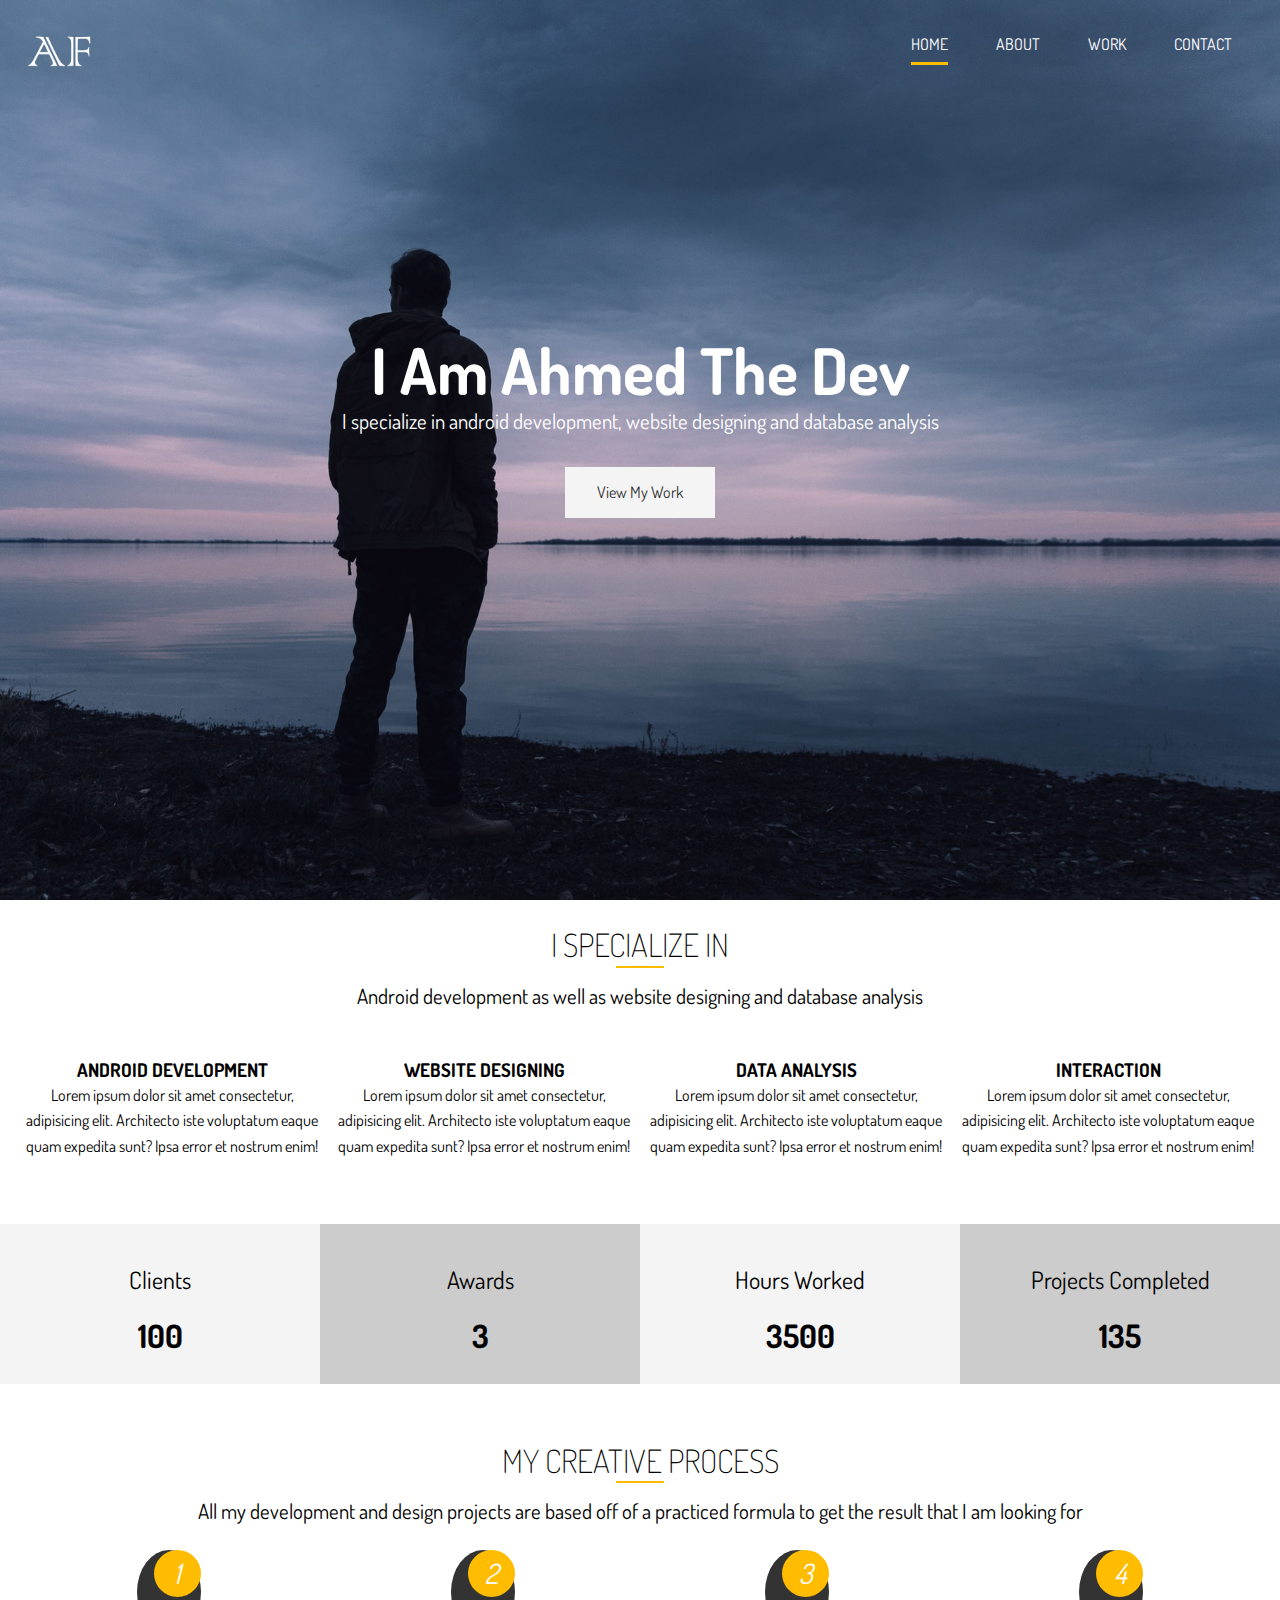
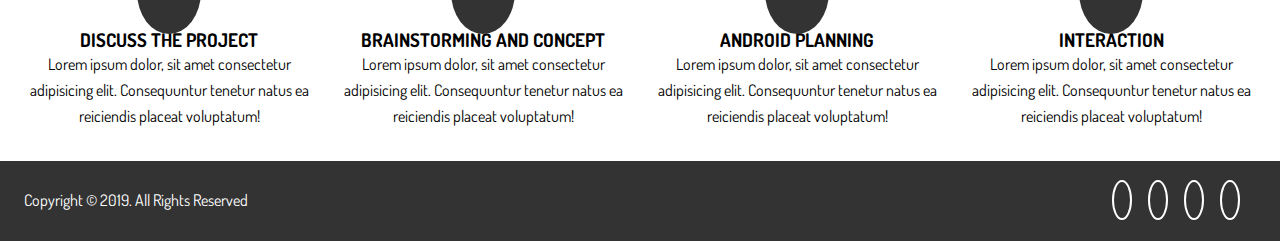
<file: index.html>
<!DOCTYPE html>
<html lang="en">

<head>
    <meta charset="UTF-8">
    <meta name="viewport" content="width=device-width, initial-scale=1.0">
    <meta http-equiv="X-UA-Compatible" content="ie=edge">

    <link rel="stylesheet" href="https://use.fontawesome.com/releases/v5.8.1/css/all.css"
        integrity="sha384-50oBUHEmvpQ+1lW4y57PTFmhCaXp0ML5d60M1M7uH2+nqUivzIebhndOJK28anvf" crossorigin="anonymous">

    <link href="https://fonts.googleapis.com/css?family=Dosis" rel="stylesheet">

    <link rel="stylesheet" href="./css/main.css">

    <title>Ahmed Afifi | Dev & Designer</title>
</head>

<body>

    <!--* Header -->
    <header id="header-home">
        <div class="container">
            <nav id="main-nav">
                <img src="./img/logo.png" alt="My Portfolio" id="logo">
                <ul>
                    <li><a href="index.html" class="current">Home</a></li>
                    <li><a href="about.html">About</a></li>
                    <li><a href="work.html">Work</a></li>
                    <li><a href="contact.html">Contact</a></li>
                </ul>
            </nav>
            <div class="header-content">
                <h1>I Am Ahmed The <span class="txt-type" data-wait="3000"
                        data-words='["Developer", "Designer", "Analyst"]'></span></h1>
                <p class="lead">I specialize in android development, website designing and database analysis</p>
                <a href="work.html" class="btn-light">View My Work</a>
            </div>
        </div>
    </header>

    <!-- * Section A : Specialize-->
    <section id="home-a" class="text-center py-2">
        <div class="container">
            <h2 class="section-title">I Specialize In</h2>
            <div class="bottom-line"></div>
            <p class="lead">Android development as well as website designing and database analysis</p>
            <div class="specials">
                <div>
                    <i class="fab fa-android fa-2x"></i>
                    <h3>Android Development</h3>
                    <p>Lorem ipsum dolor sit amet consectetur, adipisicing elit. Architecto iste voluptatum eaque quam
                        expedita sunt? Ipsa error et nostrum enim!</p>
                </div>
                <div>
                    <i class="far fa-object-group fa-2x"></i>
                    <h3>Website Designing</h3>
                    <p>Lorem ipsum dolor sit amet consectetur, adipisicing elit. Architecto iste voluptatum eaque quam
                        expedita sunt? Ipsa error et nostrum enim!</p>
                </div>
                <div>
                    <i class="fas fa-tasks fa-2x"></i>
                    <h3>Data Analysis</h3>
                    <p>Lorem ipsum dolor sit amet consectetur, adipisicing elit. Architecto iste voluptatum eaque quam
                        expedita sunt? Ipsa error et nostrum enim!</p>
                </div>
                <div>
                    <i class="fas fa-thumbs-up fa-2x"></i>
                    <h3>Interaction</h3>
                    <p>Lorem ipsum dolor sit amet consectetur, adipisicing elit. Architecto iste voluptatum eaque quam
                        expedita sunt? Ipsa error et nostrum enim!</p>
                </div>
            </div>
        </div>
    </section>

    <!-- * Section B : Stats -->
    <section id="home-b" class="text-center py-2">

        <div class="stats">
            <div>
                <ul>
                    <li><i class="fas fa-users fa-3x"></i></li>
                    <li class="stats-title">Clients</li>
                    <li class="stats-number">100</li>
                </ul>
            </div>
            <div>
                <ul>
                    <li><i class="fas fa-award fa-3x"></i></li>
                    <li class="stats-title">Awards</li>
                    <li class="stats-number">3</li>
                </ul>
            </div>
            <div>
                <ul>
                    <li><i class="fas fa-hourglass-start fa-3x"></i></li>
                    <li class="stats-title">Hours Worked</li>
                    <li class="stats-number">3500</li>
                </ul>
            </div>
            <div>
                <ul>
                    <li><i class="fas fa-code-branch fa-3x"></i></li>
                    <li class="stats-title">Projects Completed</li>
                    <li class="stats-number">135</li>
                </ul>
            </div>
        </div>
    </section>

    <!-- * Section C : Process -->
    <section id="home-c" class="text-center py-2">
        <div class="container">
            <h2 class="section-title">
                My Creative Process
            </h2>
            <div class="bottom-line"></div>
            <p class="lead">All my development and design projects are based off of a practiced formula to get the
                result that I am looking for</p>
            <div class="process">
                <div>
                    <i class="fas fa-file-alt fa-4x process-icon my-2">
                        <div class="process-step">1</div>
                    </i>
                    <h3>Discuss The Project</h3>
                    <p>Lorem ipsum dolor, sit amet consectetur adipisicing elit. Consequuntur tenetur natus ea
                        reiciendis placeat voluptatum!</p>
                </div>
                <div>
                    <i class="fas fa-desktop fa-4x process-icon my-2">
                        <div class="process-step">2</div>
                    </i>
                    <h3>Brainstorming and Concept</h3>
                    <p>Lorem ipsum dolor, sit amet consectetur adipisicing elit. Consequuntur tenetur natus ea
                        reiciendis placeat voluptatum!</p>
                </div>
                <div>
                    <i class="fas fa-object-ungroup fa-4x process-icon my-2">
                        <div class="process-step">3</div>
                    </i>
                    <h3>Android Planning</h3>
                    <p>Lorem ipsum dolor, sit amet consectetur adipisicing elit. Consequuntur tenetur natus ea
                        reiciendis placeat voluptatum!</p>
                </div>
                <div>
                    <i class="fas fa-thumbs-up fa-4x process-icon my-2">
                        <div class="process-step">4</div>
                    </i>
                    <h3>Interaction</h3>
                    <p>Lorem ipsum dolor, sit amet consectetur adipisicing elit. Consequuntur tenetur natus ea
                        reiciendis placeat voluptatum!</p>
                </div>
            </div>
        </div>
    </section>

    <!-- * Footer -->
    <footer id="main-footer">
        <div class="container footer-content">
            <p>Copyright &copy; 2019. All Rights Reserved</p>
            <div class="social">
                <i class="fab fa-twitter"></i>
                <i class="fab fa-facebook"></i>
                <i class="fab fa-instagram"></i>
                <i class="fab fa-linkedin"></i>
            </div>
        </div>
    </footer>

    <script src="./js/typewriter.js"></script>
</body>

</html>
</file>
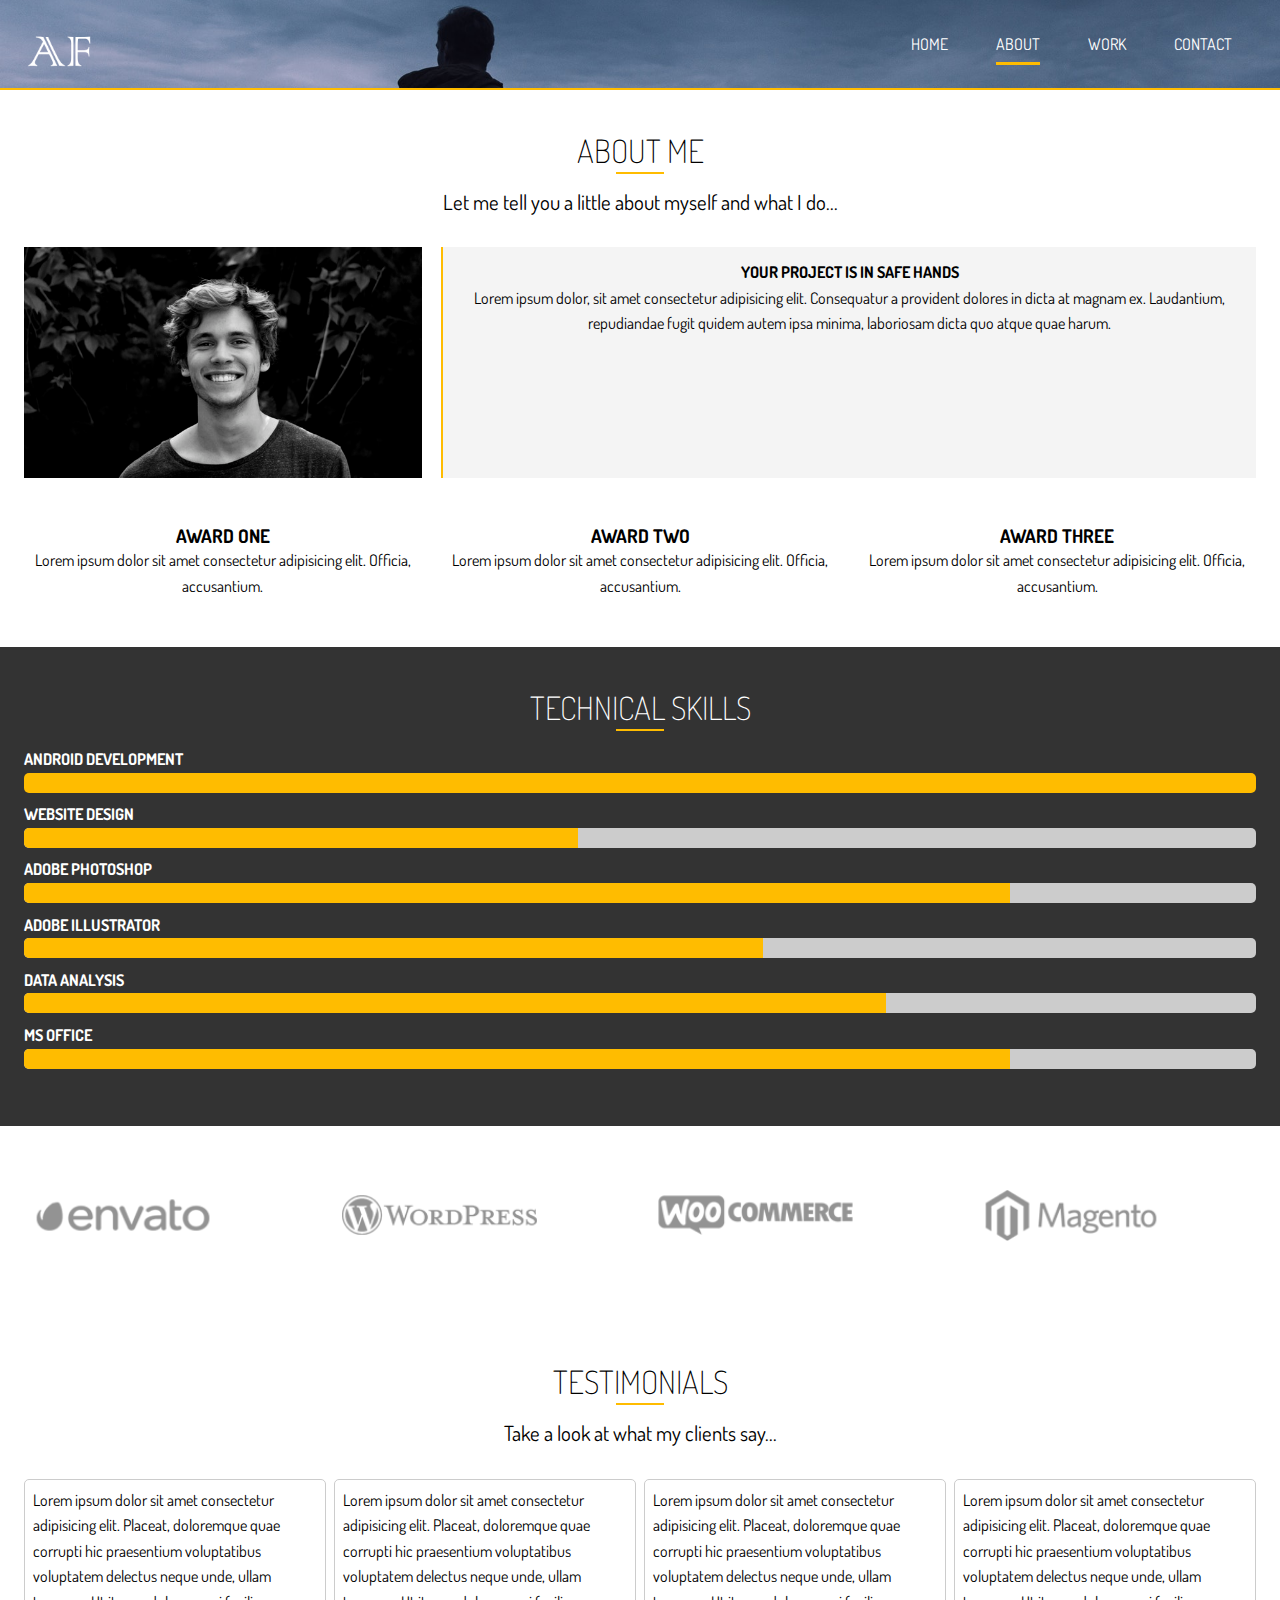
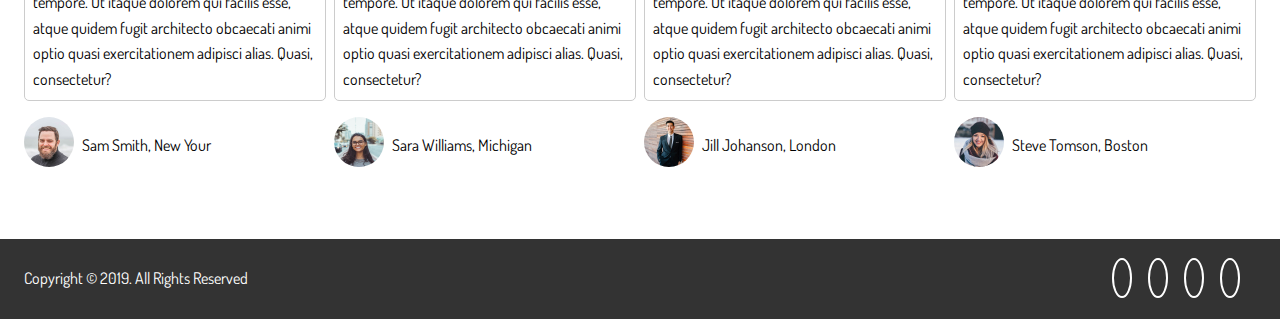
<file: about.html>
<!DOCTYPE html>
<html lang="en">

<head>
    <meta charset="UTF-8">
    <meta name="viewport" content="width=device-width, initial-scale=1.0">
    <meta http-equiv="X-UA-Compatible" content="ie=edge">

    <link rel="stylesheet" href="https://use.fontawesome.com/releases/v5.8.1/css/all.css"
        integrity="sha384-50oBUHEmvpQ+1lW4y57PTFmhCaXp0ML5d60M1M7uH2+nqUivzIebhndOJK28anvf" crossorigin="anonymous">

    <link href="https://fonts.googleapis.com/css?family=Dosis" rel="stylesheet">

    <link rel="stylesheet" href="./css/main.css">

    <title>Ahmed Afifi | About Me</title>
</head>

<body>

    <!--* Header -->
    <header id="header-inner">
        <div class="container">
            <nav id="main-nav">
                <img src="./img/logo.png" alt="My Portfolio" id="logo">
                <ul>
                    <li><a href="index.html">Home</a></li>
                    <li><a href="about.html" class="current">About</a></li>
                    <li><a href="work.html">Work</a></li>
                    <li><a href="contact.html">Contact</a></li>
                </ul>
            </nav>
        </div>
    </header>

    <!-- * Section A : Info -->
    <section id="about-a" class="text-center py-3">
        <div class="container">
            <h2 class="section-title">About Me</h2>
            <div class="bottom-line"></div>
            <p class="lead">Let me tell you a little about myself and what I do...</p>
            <div class="about-info">
                <img src="./img/about.jpg" alt="Me" class="bio-image">
                <div class="bio bg-light">
                    <h4>Your Project Is In Safe Hands</h4>
                    <p>Lorem ipsum dolor, sit amet consectetur adipisicing elit. Consequatur a provident dolores in
                        dicta at magnam ex. Laudantium, repudiandae fugit quidem autem ipsa minima, laboriosam dicta quo
                        atque quae harum.</p>
                </div>
                <div class="award-1">
                    <i class="fas fa-award fa-3x"></i>
                    <h3>Award One</h3>
                    <p>Lorem ipsum dolor sit amet consectetur adipisicing elit. Officia, accusantium.</p>
                </div>
                <div class="award-2">
                    <i class="fas fa-award fa-3x"></i>
                    <h3>Award Two</h3>
                    <p>Lorem ipsum dolor sit amet consectetur adipisicing elit. Officia, accusantium.</p>
                </div>
                <div class="award-3">
                    <i class="fas fa-award fa-3x"></i>
                    <h3>Award Three</h3>
                    <p>Lorem ipsum dolor sit amet consectetur adipisicing elit. Officia, accusantium.</p>
                </div>
            </div>
        </div>
    </section>

    <!-- * Section B : Progress Bars -->
    <section id="about-b" class="bg-dark py-3">
        <div class="container">
            <h2 class="section-title">Technical Skills</h2>
            <div class="bottom-line"></div>
            <h4>Android Development</h4>
            <div class="progress">
                <div style="width:100%"></div>
            </div>
            <h4>Website Design</h4>
            <div class="progress">
                <div style="width:45%"></div>
            </div>
            <h4>Adobe Photoshop</h4>
            <div class="progress">
                <div style="width:80%"></div>
            </div>
            <h4>Adobe Illustrator</h4>
            <div class="progress">
                <div style="width:60%"></div>
            </div>
            <h4>Data Analysis</h4>
            <div class="progress">
                <div style="width:70%"></div>
            </div>
            <h4>MS Office</h4>
            <div class="progress">
                <div style="width:80%"></div>
            </div>
        </div>
    </section>

    <!-- * Section C : Logos -->
    <section id="about-c" class="py-4 pg-light">
        <div class="container">
            <div class="about-logos">
                <img src="./img/about-logos/logo-envato.png" alt="">
                <img src="./img/about-logos/logo-wordpress.png" alt="">
                <img src="./img/about-logos/logo-woocommerce.png" alt="">
                <img src="./img/about-logos/logo-magento.png" alt="">
            </div>
        </div>
    </section>

    <!-- * Section D : Testimonials -->
    <section id="about-d" class="py-4">
        <div class="container">
            <h2 class="section-title">Testimonials</h2>
            <div class="bottom-line"></div>
            <p class="lead text-center">Take a look at what my clients say...</p>
            <div class="testimonials">
                <div>
                    <p>Lorem ipsum dolor sit amet consectetur adipisicing elit. Placeat, doloremque quae corrupti hic
                        praesentium voluptatibus voluptatem delectus neque unde, ullam tempore. Ut itaque dolorem qui
                        facilis esse, atque quidem fugit architecto obcaecati animi optio quasi exercitationem adipisci
                        alias. Quasi, consectetur?</p>
                    <ul>
                        <li><img src="./img/testimonials/person1.jpg" alt="Person One"></li>
                        <li>Sam Smith, New Your</li>
                    </ul>
                </div>
                <div>
                    <p>Lorem ipsum dolor sit amet consectetur adipisicing elit. Placeat, doloremque quae corrupti hic
                        praesentium voluptatibus voluptatem delectus neque unde, ullam tempore. Ut itaque dolorem qui
                        facilis esse, atque quidem fugit architecto obcaecati animi optio quasi exercitationem adipisci
                        alias. Quasi, consectetur?</p>
                    <ul>
                        <li><img src="./img/testimonials/person2.jpg" alt="Person Two"></li>
                        <li>Sara Williams, Michigan</li>
                    </ul>
                </div>
                <div>
                    <p>Lorem ipsum dolor sit amet consectetur adipisicing elit. Placeat, doloremque quae corrupti hic
                        praesentium voluptatibus voluptatem delectus neque unde, ullam tempore. Ut itaque dolorem qui
                        facilis esse, atque quidem fugit architecto obcaecati animi optio quasi exercitationem adipisci
                        alias. Quasi, consectetur?</p>
                    <ul>
                        <li><img src="./img/testimonials/person3.jpg" alt="Person Three"></li>
                        <li>Jill Johanson, London</li>
                    </ul>
                </div>
                <div>
                    <p>Lorem ipsum dolor sit amet consectetur adipisicing elit. Placeat, doloremque quae corrupti hic
                        praesentium voluptatibus voluptatem delectus neque unde, ullam tempore. Ut itaque dolorem qui
                        facilis esse, atque quidem fugit architecto obcaecati animi optio quasi exercitationem adipisci
                        alias. Quasi, consectetur?</p>
                    <ul>
                        <li><img src="./img/testimonials/person4.jpg" alt="Person Four"></li>
                        <li>Steve Tomson, Boston</li>
                    </ul>
                </div>
            </div>
        </div>
    </section>

    <!-- * Footer -->
    <footer id="main-footer">
        <div class="container footer-content">
            <p>Copyright &copy; 2019. All Rights Reserved</p>
            <div class="social">
                <i class="fab fa-twitter"></i>
                <i class="fab fa-facebook"></i>
                <i class="fab fa-instagram"></i>
                <i class="fab fa-linkedin"></i>
            </div>
        </div>
    </footer>

</body>

</html>
</file>
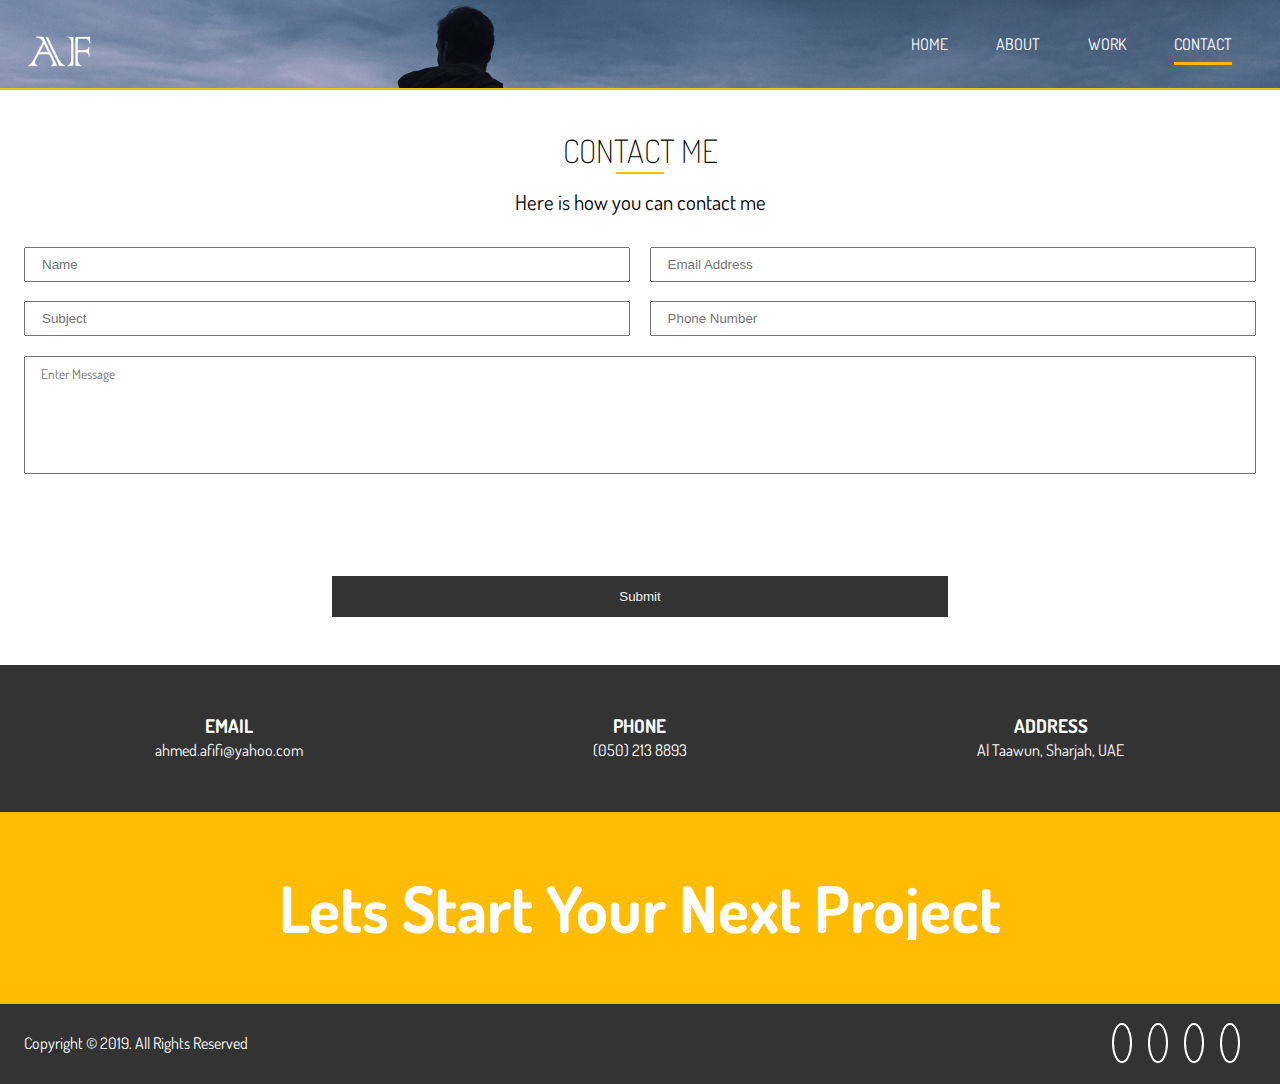
<file: contact.html>
<!DOCTYPE html>
<html lang="en">

<head>
    <meta charset="UTF-8">
    <meta name="viewport" content="width=device-width, initial-scale=1.0">
    <meta http-equiv="X-UA-Compatible" content="ie=edge">

    <link rel="stylesheet" href="https://use.fontawesome.com/releases/v5.8.1/css/all.css"
        integrity="sha384-50oBUHEmvpQ+1lW4y57PTFmhCaXp0ML5d60M1M7uH2+nqUivzIebhndOJK28anvf" crossorigin="anonymous">

    <link href="https://fonts.googleapis.com/css?family=Dosis" rel="stylesheet">

    <link rel="stylesheet" href="./css/main.css">

    <title>Ahmed Afifi | Contact Me</title>
</head>

<body>

    <!--* Header -->
    <header id="header-inner">
        <div class="container">
            <nav id="main-nav">
                <img src="./img/logo.png" alt="My Portfolio" id="logo">
                <ul>
                    <li><a href="index.html">Home</a></li>
                    <li><a href="about.html">About</a></li>
                    <li><a href="work.html">Work</a></li>
                    <li><a href="contact.html" class="current">Contact</a></li>
                </ul>
            </nav>
        </div>
    </header>

    <!-- * Section A : Form -->
    <section id="contact-a" class="text-center py-3">
        <div class="container">
            <h2 class="section-title">Contact Me</h2>
            <div class="bottom-line"></div>
            <p class="lead">Here is how you can contact me</p>
            <form method="POST" data-netlify="true" data-netlify-recaptcha="true">
                <div class="text-fields">
                    <input type="text" class="text-input name-input" placeholder="Name" name="name">
                    <input type="text" class="text-input subject-input" placeholder="Subject" name="subject">
                    <input type="email" class="text-input email-input" placeholder="Email Address" name="email">
                    <input type="text" class="text-input phone-input" placeholder="Phone Number" name="phone">
                    <textarea type="text" class="text-input message-input" placeholder="Enter Message"
                        name="message"></textarea>
                    <div class="my-2">
                        <div data-netlify-recaptcha="true"></div>
                    </div>
                </div>
                <button class="btn-dark" type="submit">Submit</button>
            </form>
        </div>
    </section>

    <!-- * Section B : Contact Info -->
    <section id="contact-b" class="py-3 bg-dark">
        <div class="container">
            <div class="contact-info">
                <div>
                    <i class="fas fa-envelope fa-2x"></i>
                    <h3>Email</h3>
                    <p>ahmed.afifi@yahoo.com</p>
                </div>
                <div>
                    <i class="fas fa-phone fa-2x"></i>
                    <h3>Phone</h3>
                    <p>(050) 213 8893</p>
                </div>
                <div>
                    <i class="fas fa-address-card fa-2x"></i>
                    <h3>Address</h3>
                    <p>Al Taawun, Sharjah, UAE</p>
                </div>
            </div>
        </div>
    </section>

    <!-- * Section C : Tagline -->
    <section id="contact-c" class="py-4 bg-main">
        <div class="container">
            <h1>Lets Start Your Next Project</h1>
        </div>
    </section>

    <!-- * Footer -->
    <footer id="main-footer">
        <div class="container footer-content">
            <p>Copyright &copy; 2019. All Rights Reserved</p>
            <div class="social">
                <i class="fab fa-twitter"></i>
                <i class="fab fa-facebook"></i>
                <i class="fab fa-instagram"></i>
                <i class="fab fa-linkedin"></i>
            </div>
        </div>
    </footer>

</body>

</html>
</file>
<file: css/main.css>
* {
  margin: 0;
  padding: 0;
}

body {
  font-family: "Dosis", sans-serif;
  line-height: 1.6rem;
  background: #fff;
}

a {
  text-decoration: none;
  color: #333;
}

ul {
  list-style: none;
}

h2,
h3,
h4 {
  text-transform: uppercase;
}

img {
  width: 100%;
}

.container {
  max-width: 1280px;
  padding: 0 1.5rem;
  margin: auto;
  overflow: hidden;
}

.btn-main, .btn-light, .btn-dark {
  display: inline-block;
  padding: 0.8rem 2rem;
  -webkit-transition: all 0.5s;
  transition: all 0.5s;
  border: none;
  cursor: pointer;
}

.btn-main {
  color: #333;
  background-color: #ffbc00;
}

.btn-light {
  color: #333;
  background-color: #f4f4f4;
}

.btn-dark {
  color: #f4f4f4;
  background-color: #333;
}

button[class^="btn-"]:hover,
a[class^="btn-"]:hover,
input[class^="btn-"]:hover {
  background-color: #ffbc00;
}

.bg-main {
  background: #ffbc00;
  color: #fff;
}

.bg-dark {
  background: #333;
  color: #fff;
}

.bg-light {
  background: #f4f4f4;
  color: #000;
}

.bg-medium {
  background: #ccc;
  color: #000;
}

.lead {
  font-size: 1.3rem;
  margin-bottom: 2rem;
}

.text-center {
  text-align: center;
}

.py-1 {
  padding: 1rem 0;
}

.py-2 {
  padding: 2rem 0;
}

.py-3 {
  padding: 3rem 0;
}

.py-4 {
  padding: 4rem 0;
}

.my-1 {
  margin: 1rem 0;
}

.my-2 {
  margin: 2rem 0;
}

.my-3 {
  margin: 3rem 0;
}

.my-4 {
  margin: 4rem 0;
}

.section-title {
  font-size: 2rem;
  display: block;
  padding-bottom: 0.5rem;
  text-align: center;
  font-weight: 100;
  text-transform: uppercase;
}

.bottom-line {
  height: 2px;
  width: 3rem;
  background: #ffbc00;
  display: block;
  margin: 0 auto 1rem auto;
}

#logo {
  width: 70px;
  height: 70px;
  color: #fff;
  text-transform: uppercase;
}

#main-nav {
  display: -webkit-box;
  display: -ms-flexbox;
  display: flex;
  -webkit-box-pack: justify;
      -ms-flex-pack: justify;
          justify-content: space-between;
  padding-top: 1rem;
}

#main-nav ul {
  display: -webkit-box;
  display: -ms-flexbox;
  display: flex;
}

#main-nav ul li {
  padding: 1rem 1.5rem;
}

#main-nav ul li a {
  text-decoration: none;
  color: #fff;
  text-transform: uppercase;
  border-bottom: 3px transparent solid;
  padding-bottom: 0.5rem;
  -webkit-transition: border-color 0.5s;
  transition: border-color 0.5s;
}

#main-nav ul li a:hover {
  border-color: #ccc;
}

#main-nav ul li a.current {
  border-color: #ffbc00;
}

#header-home {
  background: url("../img/showcase.jpg") no-repeat center right/cover;
  height: 100vh;
  color: #fff;
}

#header-home .header-content {
  text-align: center;
  padding-top: 20%;
}

#header-home .header-content h1 {
  font-size: 4rem;
  line-height: 1.2;
}

#header-inner {
  background: url("../img/showcase.jpg") no-repeat 20% 30%/cover;
  height: 5.5rem;
  border-bottom: 2px solid #ffbc00;
}

#home-a .specials {
  margin-top: 3rem;
  display: -ms-grid;
  display: grid;
  grid-gap: 1rem;
  -ms-grid-columns: (1fr)[4];
      grid-template-columns: repeat(4, 1fr);
}

#home-a .specials .far,
#home-a .specials .fab,
#home-a .specials .fas {
  color: #ffbc00;
  padding-bottom: 0.4rem;
}

#home-b .stats {
  display: -ms-grid;
  display: grid;
  -ms-grid-columns: (1fr)[4];
      grid-template-columns: repeat(4, 1fr);
}

#home-b .stats li {
  line-height: 2;
}

#home-b .stats li.stats-title {
  font-size: 1.5rem;
}

#home-b .stats li.stats-number {
  font-size: 2rem;
  font-weight: bold;
}

#home-b .stats div {
  padding: 2rem 0 1rem 0;
}

#home-b .stats div:nth-child(odd) {
  background-color: #f4f4f4;
}

#home-b .stats div:nth-child(even) {
  background-color: #ccc;
}

#home-c .process {
  display: -ms-grid;
  display: grid;
  -ms-grid-columns: (1fr)[4];
      grid-template-columns: repeat(4, 1fr);
  grid-gap: 1.5rem;
  text-align: center;
}

#home-c .process-icon {
  border-radius: 50%;
  background: #333;
  color: #fff;
  padding: 2rem;
  width: 70px;
  height: 70px;
  line-height: 70px;
  text-align: center;
  position: relative;
  -webkit-transition: all 1s;
  transition: all 1s;
}

#home-c .process-icon:hover {
  background: #ffbc00;
  width: 90px;
  height: 90px;
  line-height: 90px;
}

#home-c .process-icon:hover .process-step {
  background: #333;
  color: #fff;
}

#home-c .process-step {
  position: absolute;
  top: 0;
  right: 0;
  font-size: 28px;
  background: #ffbc00;
  color: #fff;
  border-radius: 50%;
  height: 15px;
  width: 15px;
  line-height: 15px;
  padding: 1rem;
  -webkit-transition: all 1s;
  transition: all 1s;
}

#about-a .about-info {
  display: -ms-grid;
  display: grid;
      grid-template-areas: "bioimage bio bio" "aw1 aw2 aw3";
  grid-gap: 1.2rem;
}

#about-a .about-info .bio-image {
  -ms-grid-row: 1;
  -ms-grid-column: 1;
  grid-area: bioimage;
}

#about-a .about-info .bio {
  -ms-grid-row: 1;
  -ms-grid-column: 2;
  -ms-grid-column-span: 2;
  grid-area: bio;
  border-left: 2px solid #ffbc00;
  padding: 0.8rem;
}

#about-a .about-info .award-1 {
  -ms-grid-row: 2;
  -ms-grid-column: 1;
  grid-area: aw1;
}

#about-a .about-info .award-2 {
  -ms-grid-row: 2;
  -ms-grid-column: 2;
  grid-area: aw2;
}

#about-a .about-info .award-3 {
  -ms-grid-row: 2;
  -ms-grid-column: 3;
  grid-area: aw3;
}

#about-a .about-info .award-1 .fas,
#about-a .about-info .award-2 .fas,
#about-a .about-info .award-3 .fas {
  color: #ffbc00;
  margin: 1rem;
}

#about-b .progress {
  overflow: hidden;
  height: 20px;
  background: #ccc;
  border-radius: 5px;
  margin-bottom: 0.6rem;
}

#about-b .progress div {
  height: 100%;
  color: #fff;
  text-align: center;
  background: #ffbc00;
}

#about-c .about-logos {
  display: -ms-grid;
  display: grid;
  grid-gap: 2rem;
  -ms-grid-columns: (1fr)[4];
      grid-template-columns: repeat(4, 1fr);
}

#about-c .about-logos img {
  width: 70%;
}

#about-d .testimonials {
  display: -ms-grid;
  display: grid;
  -ms-grid-columns: (1fr)[4];
      grid-template-columns: repeat(4, 1fr);
  grid-gap: 0.5rem;
}

#about-d .testimonials ul {
  list-style: none;
  margin-top: 1rem;
  display: -webkit-box;
  display: -ms-flexbox;
  display: flex;
  -webkit-box-align: center;
      -ms-flex-align: center;
          align-items: center;
}

#about-d .testimonials p {
  border: 1px solid #ccc;
  border-radius: 5px;
  padding: 0.5rem;
}

#about-d .testimonials img {
  width: 50px;
  height: 50px;
  border-radius: 50%;
  margin-right: 0.5rem;
}

.items {
  display: -ms-grid;
  display: grid;
  -ms-grid-columns: (1fr)[3];
      grid-template-columns: repeat(3, 1fr);
  -webkit-box-shadow: 0 5px 10px 0 rgba(0, 0, 0, 0.3);
          box-shadow: 0 5px 10px 0 rgba(0, 0, 0, 0.3);
}

.item {
  position: relative;
  background: #ffbc00;
  overflow: hidden;
}

.item::after {
  content: "";
  position: absolute;
  display: block;
  background: inherit;
  opacity: 0.9;
  top: 0;
  left: 0;
  width: 100%;
  height: 100%;
  -webkit-transform: scale(2) translateX(-75%) translateY(-75%) rotate(-28deg);
          transform: scale(2) translateX(-75%) translateY(-75%) rotate(-28deg);
  -webkit-transition: -webkit-transform 3s cubic-bezier(0.2, 1, 0.3, 1);
  transition: -webkit-transform 3s cubic-bezier(0.2, 1, 0.3, 1);
  transition: transform 3s cubic-bezier(0.2, 1, 0.3, 1);
  transition: transform 3s cubic-bezier(0.2, 1, 0.3, 1), -webkit-transform 3s cubic-bezier(0.2, 1, 0.3, 1);
}

.item:hover::after {
  -webkit-transform: scale(2) translateX(0) translateY(0) rotate(-28deg);
          transform: scale(2) translateX(0) translateY(0) rotate(-28deg);
}

.item:hover .item-image {
  -webkit-transform: scale(1.2);
          transform: scale(1.2);
}

.item:hover .item-text {
  opacity: 1;
  -webkit-transform: translateY(0);
          transform: translateY(0);
}

.item-image {
  height: auto;
  -webkit-transform: translateZ(0);
          transform: translateZ(0);
  display: block;
  -webkit-transition: -webkit-transform 750ms cubic-bezier(0.2, 1, 0.3, 1);
  transition: -webkit-transform 750ms cubic-bezier(0.2, 1, 0.3, 1);
  transition: transform 750ms cubic-bezier(0.2, 1, 0.3, 1);
  transition: transform 750ms cubic-bezier(0.2, 1, 0.3, 1), -webkit-transform 750ms cubic-bezier(0.2, 1, 0.3, 1);
}

.item-image:before {
  content: "";
  display: block;
  padding-top: 75%;
  overflow: hidden;
}

.item-image img {
  position: absolute;
  top: 0;
  left: 0;
  width: 100%;
  height: auto;
  line-height: 0;
}

.item-text {
  position: absolute;
  top: 0;
  left: 0;
  bottom: 0;
  right: 0;
  opacity: 0;
  text-align: center;
  z-index: 1;
  color: #fff;
  -webkit-transform: translateY(-20%);
          transform: translateY(-20%);
  -webkit-transition: opacity 500ms cubic-bezier(0.2, 1, 0.3, 1), -webkit-transform 500ms cubic-bezier(0.2, 1, 0.3, 1);
  transition: opacity 500ms cubic-bezier(0.2, 1, 0.3, 1), -webkit-transform 500ms cubic-bezier(0.2, 1, 0.3, 1);
  transition: opacity 500ms cubic-bezier(0.2, 1, 0.3, 1), transform 500ms cubic-bezier(0.2, 1, 0.3, 1);
  transition: opacity 500ms cubic-bezier(0.2, 1, 0.3, 1), transform 500ms cubic-bezier(0.2, 1, 0.3, 1), -webkit-transform 500ms cubic-bezier(0.2, 1, 0.3, 1);
  -webkit-transition-delay: 300ms;
          transition-delay: 300ms;
}

.item-text-wrap {
  position: absolute;
  width: 100%;
  top: 50%;
  -webkit-transform: translateY(-50%);
          transform: translateY(-50%);
}

.item-text-title {
  font-size: 2rem;
  padding: 0 1rem;
  margin: 5px 0 0 0;
}

.item-text-category {
  text-transform: uppercase;
  font-size: 1.2rem;
  opacity: 0.7;
  margin: 0;
}

#contact-a .text-fields {
  display: -ms-grid;
  display: grid;
      grid-template-areas: "name email" "subject phone" "message message";
  grid-gap: 1.2rem;
  margin-bottom: 1.2rem;
}

#contact-a .text-fields .name-input {
  -ms-grid-row: 1;
  -ms-grid-column: 1;
  grid-area: name;
}

#contact-a .text-fields .email-input {
  -ms-grid-row: 1;
  -ms-grid-column: 2;
  grid-area: email;
}

#contact-a .text-fields .subject-input {
  -ms-grid-row: 2;
  -ms-grid-column: 1;
  grid-area: subject;
}

#contact-a .text-fields .phone-input {
  -ms-grid-row: 2;
  -ms-grid-column: 2;
  grid-area: phone;
}

#contact-a .text-fields .message-input {
  -ms-grid-row: 3;
  -ms-grid-column: 1;
  -ms-grid-column-span: 2;
  grid-area: message;
  height: 100px;
  resize: none;
  font-family: "Dosis", sans-serif;
}

#contact-a .text-fields .text-input {
  padding: 0.5rem 1rem;
}

#contact-a button[type="submit"] {
  width: 50%;
}

#contact-b .contact-info {
  display: -ms-grid;
  display: grid;
  -ms-grid-columns: (1fr)[3];
      grid-template-columns: repeat(3, 1fr);
  text-align: center;
}

#contact-c h1 {
  text-align: center;
  line-height: 4rem;
  font-size: 4rem;
}

#main-footer {
  background: #333;
  color: #fff;
  height: 5rem;
}

#main-footer .footer-content {
  display: -webkit-box;
  display: -ms-flexbox;
  display: flex;
  -webkit-box-pack: justify;
      -ms-flex-pack: justify;
          justify-content: space-between;
  height: 5rem;
  -webkit-box-align: center;
      -ms-flex-align: center;
          align-items: center;
}

#main-footer .footer-content .social .fab {
  margin-right: 1rem;
  border: 2px #fff solid;
  border-radius: 50%;
  height: 20px;
  width: 20px;
  line-height: 20px;
  text-align: center;
  padding: 0.5rem;
}

#main-footer .footer-content .social .fab:hover {
  background: #ffbc00;
}

@media screen and (max-width: 800px) {
  #header-home {
    height: 30rem;
  }
  #header-home .header-content {
    padding-top: 10%;
  }
  #header-home .header-content h1 {
    font-size: 3rem;
  }
  #contact-c h1 {
    text-align: center;
    padding: 2rem;
    font-size: 3rem;
  }
}

@media screen and (max-width: 500px) {
  #main-nav {
    -webkit-box-orient: vertical;
    -webkit-box-direction: normal;
        -ms-flex-direction: column;
            flex-direction: column;
    -webkit-box-align: center;
        -ms-flex-align: center;
            align-items: center;
  }
  #main-nav ul {
    -ms-flex-pack: distribute;
        justify-content: space-around;
  }
  #main-nav ul li {
    padding: 1rem;
  }
  #header-home {
    background-position: 20% 30%;
    height: 10rem;
    border-bottom: 2px solid #ffbc00;
  }
  #header-home .header-content {
    display: none;
  }
  #header-inner {
    height: 10rem;
  }
  #home-a .specials,
  #home-b .stats,
  #home-c .process,
  #about-d .testimonials,
  .items,
  #contact-b .contact-info {
    -ms-grid-columns: 1fr;
        grid-template-columns: 1fr;
  }
  #home-a .specials div {
    border-bottom: 1px #f4f4f4 solid;
    padding-bottom: 1rem;
  }
  #home-a .specials div:last-child {
    border: none;
    padding-bottom: 0;
  }
  #about-a .about-info {
        grid-template-areas: "bioimage" "bio" "aw1" "aw2" "aw3";
    grid-gap: 0.5rem;
  }
  #about-c {
    display: none;
  }
  #contact-a .text-fields {
        grid-template-areas: "name" "email" "subject" "phone" "message";
  }
  #contact-b .contact-info div {
    margin-bottom: 1rem;
    padding-bottom: 1rem;
    border-bottom: 1px #555 solid;
  }
  #contact-b .contact-info div:last-child {
    margin-bottom: 0;
    padding-bottom: 0;
    border: none;
  }
  #contact-c h1 {
    line-height: 3rem;
    font-size: 2rem;
  }
  #main-footer {
    height: 7rem;
  }
  #main-footer .footer-content {
    -webkit-box-orient: vertical;
    -webkit-box-direction: normal;
        -ms-flex-direction: column;
            flex-direction: column;
    -webkit-box-align: center;
        -ms-flex-align: center;
            align-items: center;
    padding: 1rem;
    height: 5rem;
  }
}

@media screen and (max-height: 580px) {
  #header-home .header-content {
    padding-top: 3rem;
  }
}

@media screen and (max-height: 330px) {
  #header-home .header-content h1 {
    font-size: 2rem;
  }
}
/*# sourceMappingURL=main.css.map */
</file>
